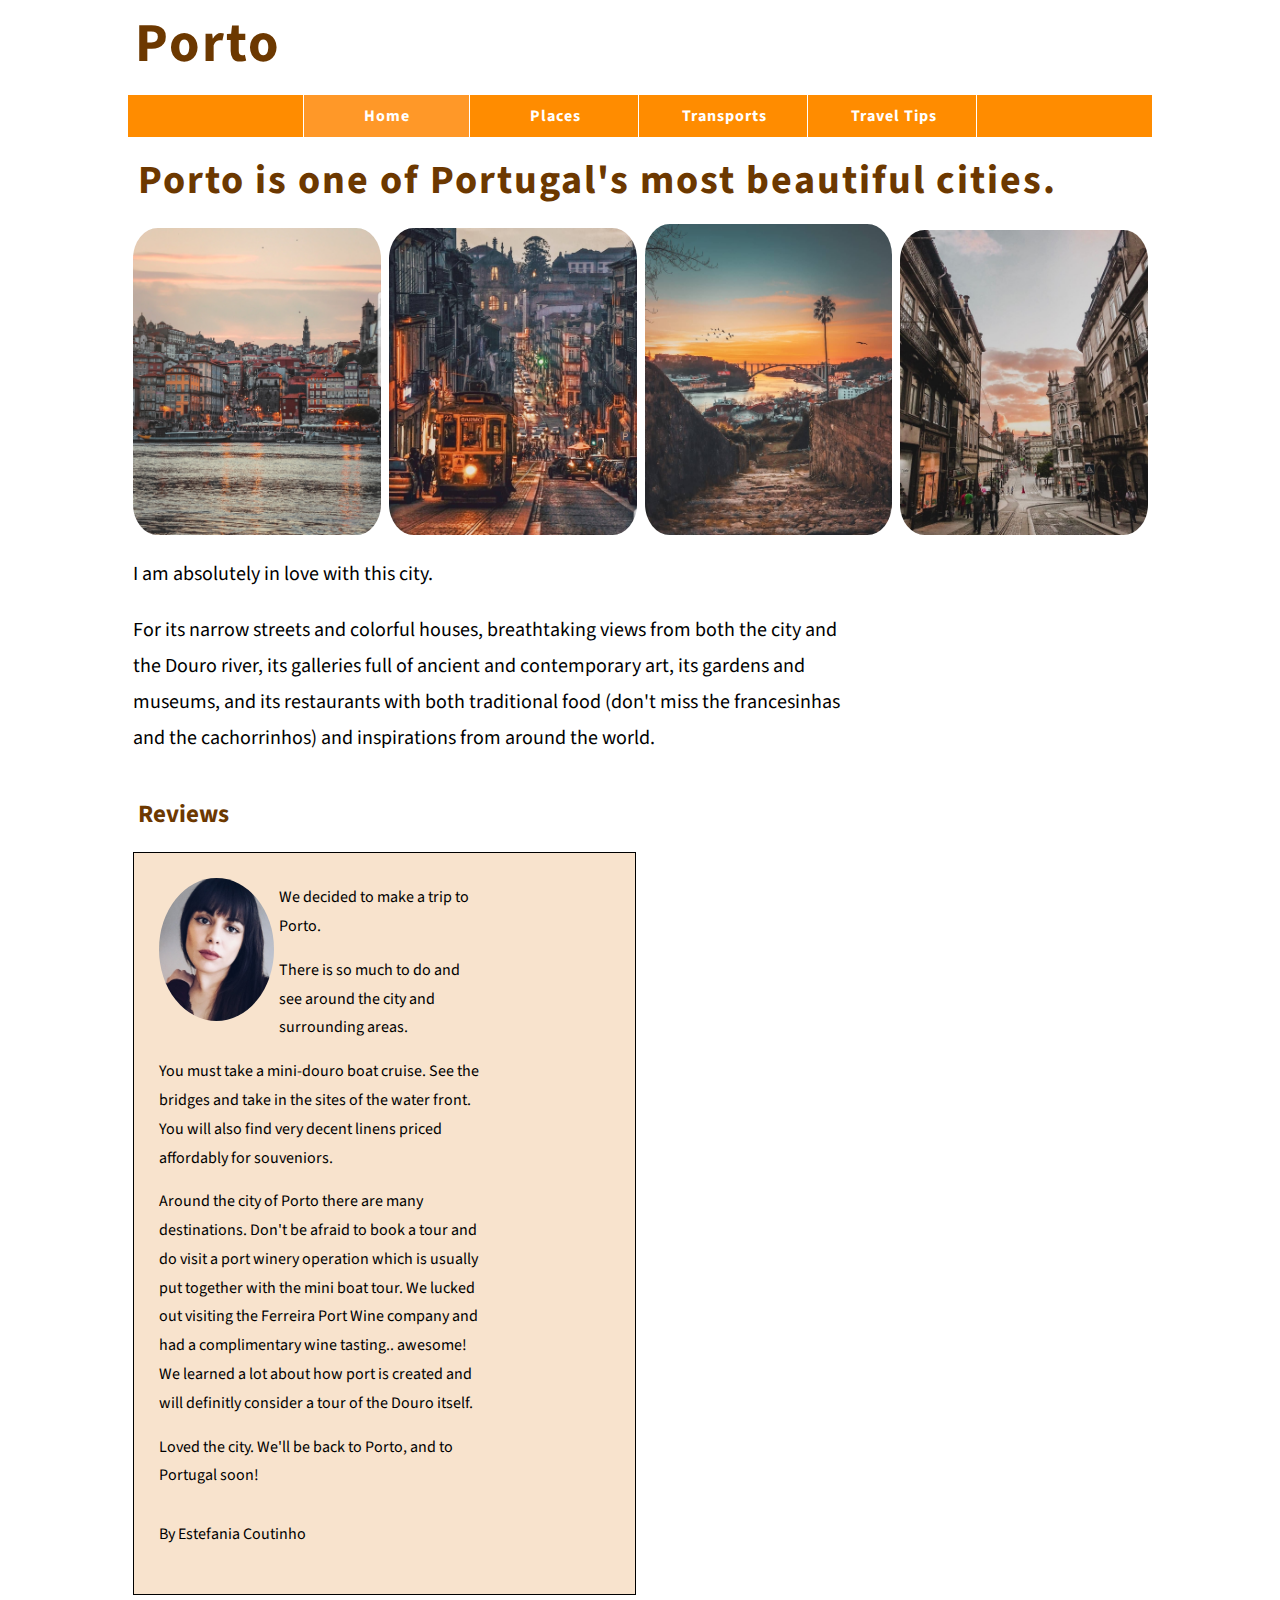
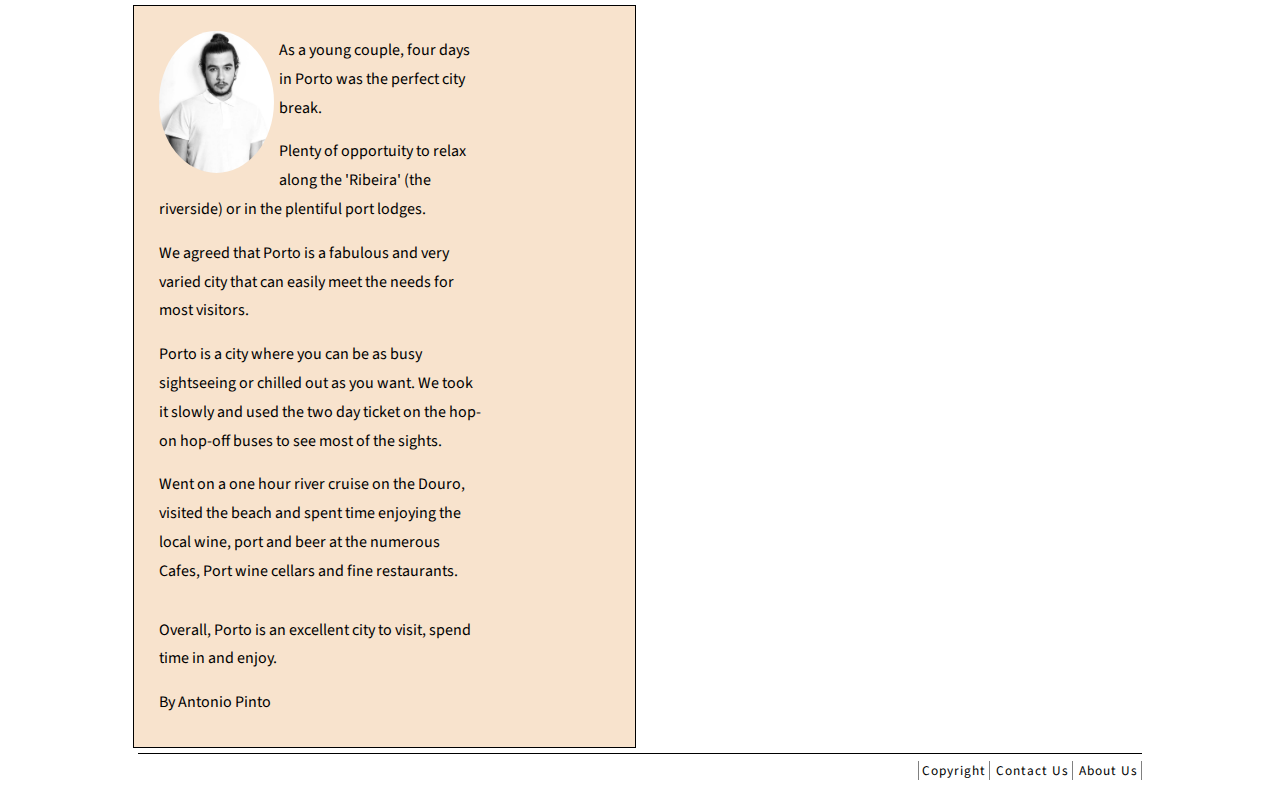
<file: index.html>
<!DOCTYPE html>
<html lang="en">
<head>
	<title>Porto</title>
	<meta charset="UTF-8">
	<link rel="stylesheet" href="styles.css">
	<link href="https://fonts.googleapis.com/css?family=Source+Sans+Pro&display=swap" rel="stylesheet">
</head>

<body>
	<div id="pagewrapper">
		<header>
			<h1>Porto</h1>
		</header>
		<nav id="primarynav">
			<ul>
				<li><a href="#" class="current"><span class="bold">Home</span></a></li>
				<li><a href="places.html"><span class="bold">Places</span></a></li>
				<li><a href="transport.html"><span class="bold">Transports</span></a></li>
				<li><a href="traveltrips.html"><span class="bold">Travel Tips</span></a></li>
			</ul>
		</nav>
		<section class="intro">
			<h2>Porto is one of Portugal's most beautiful cities.</h2>
			
			<!--Picture copyright by RPerspectives instagram account-->
			<img class="frontpage" src="media/ribeiraeclerigos.jpg" alt="Riverside and Cleric Tower">
			<!--Picture copyright by Igor_eezo instagram account-->
			<img class="frontpage" src="media/electrico.jpg" alt="Tram">			
			<!--Picture copyright by RPerspectives instagram account-->
			<img class="frontpage" src="media/sunset.jpg" alt="D. Luis Bridge">	
			<!--Picture copyright by Inesmagomes instagram account-->
			<img class="frontpage" src="media/rua.jpg" alt="Porto's street">
			<p>I am absolutely in love with this city.</p> 
			<p>For its narrow streets and colorful houses,
			breathtaking views from both the city and the Douro river, 
			its galleries full of ancient and contemporary art,
			its gardens and museums, and its restaurants with both traditional food 
			(don't miss the francesinhas and the cachorrinhos) and inspirations 
			from around the world. </p>
			
			
			<p></p>

		</section>
		
		<section>
			<h3>Reviews</h3>
			<article class="reviews">
				<!--Picture copyright by Estefania Coutinho-->
				<img src="media/estefania.jpg" alt="Estefania Coutinho">
				<p>We decided to make a trip to Porto.</p>
				<p>There is so much to do and see around the city and surrounding areas.</p>
				<p>You must take a mini-douro boat cruise. See the bridges and take in the sites of the water front. 
				You will also find very decent linens priced affordably for souveniors.</p>
				<p>Around the city of Porto there are many destinations. 
				Don't be afraid to book a tour and do visit a port winery operation which is usually put together with the mini boat tour. 
				We lucked out visiting the Ferreira Port Wine company and had a complimentary wine tasting.. awesome! 
				We learned a lot about how port is created and will definitly consider a tour of the Douro itself.</p> 
				<p>Loved the city. We'll be back to Porto, and to Portugal soon!</p>
				<p></p>
				<p>By Estefania Coutinho</p>
				<p></p>
			</article>
			<article class="reviews">
				<!--Picture copyright by Antonio Pinto-->
				<img src="media/antonio.jpg" alt="Antonio Pinto">
				<p>As a young couple, four days in Porto was the perfect city break.</p>
				<p>Plenty of opportuity to relax along the 'Ribeira' (the riverside) or in the plentiful port lodges.</p> 
				<p>We agreed that Porto is a fabulous and very varied city that can easily meet the needs for most visitors.</p>
				<p>Porto is a city where you can be as busy sightseeing or chilled out as you want. 
				We took it slowly and used the two day ticket on the hop-on hop-off buses to see most of the sights.</p>
				<p>Went on a one hour river cruise on the Douro, visited the beach and spent time enjoying the local wine, port and beer at the numerous Cafes, 
				Port wine cellars and fine restaurants. <p>
				<p>Overall, Porto is an excellent city to visit, spend time in and enjoy.</p>
				<p>By Antonio Pinto</p>			
			</article>
		</section>
		
		
		<footer>
			<nav id="footerlinks">
				<ul>
					<li><a href="#">Copyright</a></li>
					<li><a href="#">Contact Us</a></li>
					<li><a href="#">About Us</a></li>
				</ul>
			</nav>
		</footer>
	</div>
</body>
</file>
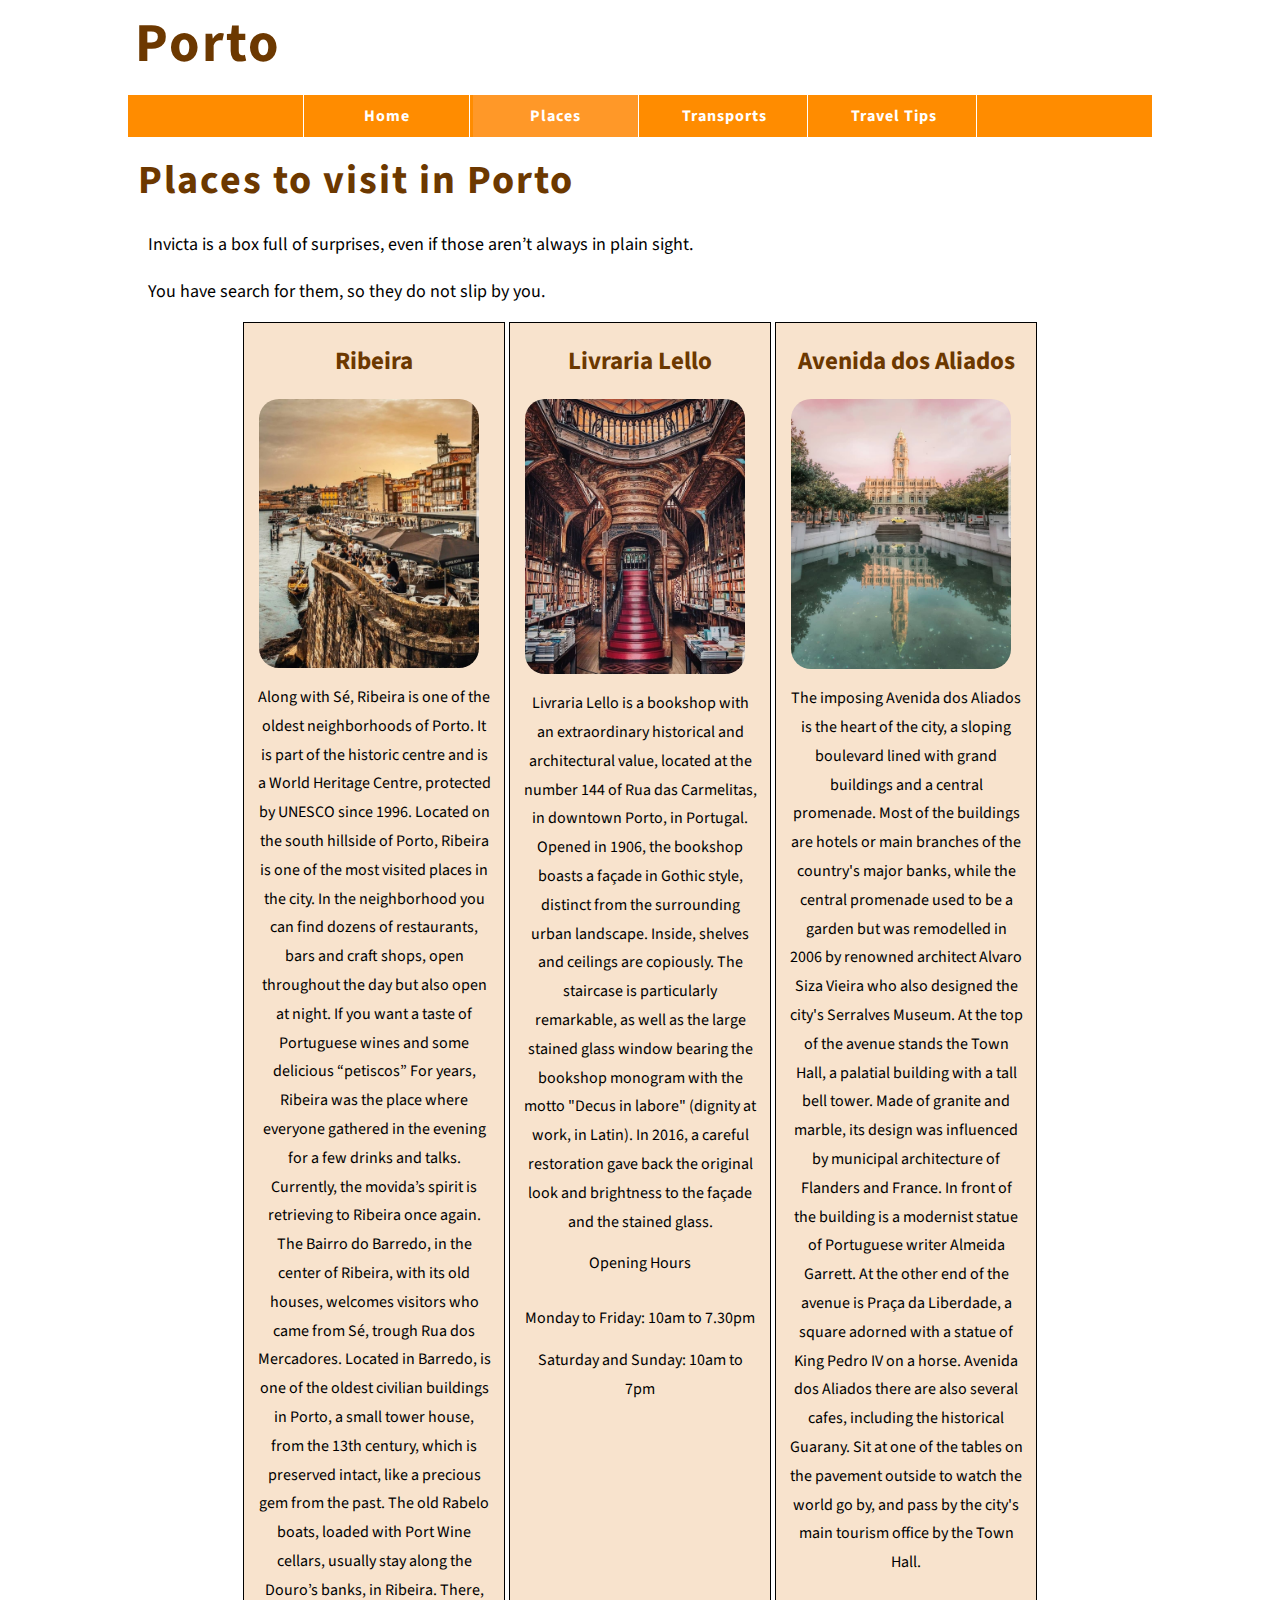
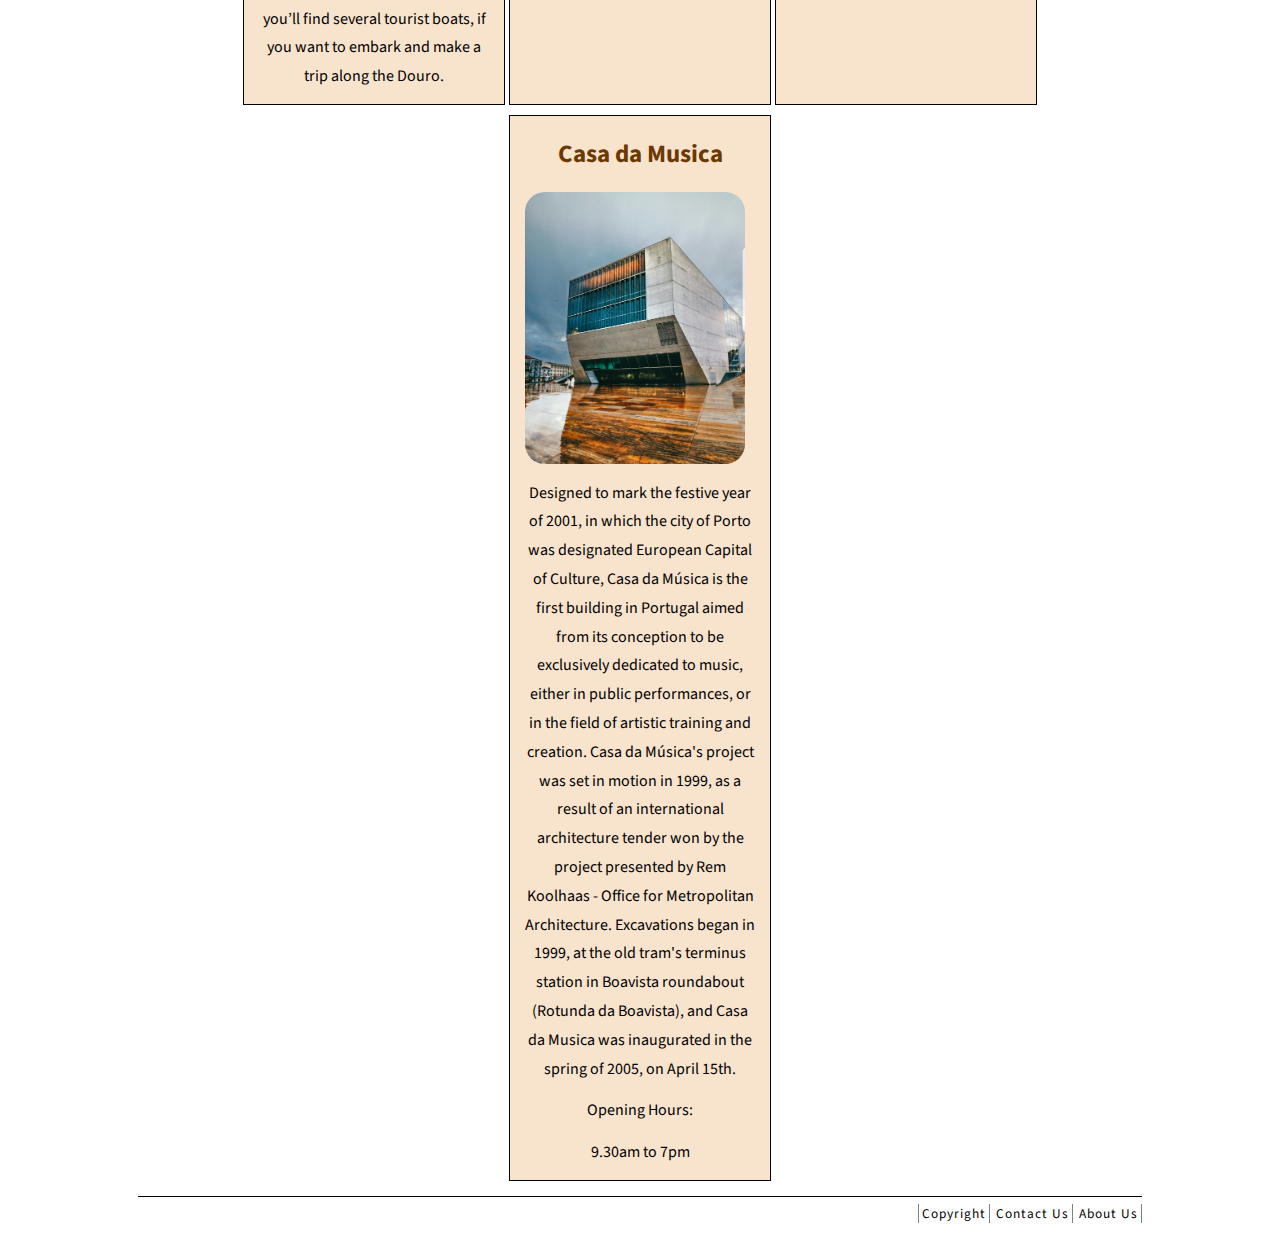
<file: places.html>
<!DOCTYPE html>
<html lang="en">
<head>
	<title>Porto</title>
	<meta charset="UTF-8">
	<link rel="stylesheet" href="styles.css">
	<link href="https://fonts.googleapis.com/css?family=Source+Sans+Pro&display=swap" rel="stylesheet">
</head>

<body>
	<div id="pagewrapper">
		
		<header>
			<h1>Porto</h1>
		</header>
		<nav id="primarynav">
			<ul>
				<li><a href="homepage.html"><span class="bold">Home</span></a></li>
				<li><a href="#" class="current"><span class="bold">Places</span></a></li>
				<li><a href="transport.html"><span class="bold">Transports</span></a></li>
				<li><a href="traveltrips.html"><span class="bold">Travel Tips</span></a></li>
			</ul>
		</nav>
		<section class="visit">
			<h2> Places to visit in Porto</h2>
			<p>Invicta is a box full of surprises, 
			even if those aren’t always in plain sight.</p>
			<p>You have search for them, so they do not slip by you.</p>
		</section>
		<section class="gallery">
			<article class="places">
				<h3>Ribeira</h3>
				<!--Picture copyright by Rperspectives instagram account-->
				<img src="media/ribeira.jpg" alt="Riverside">
				<p>Along with Sé, Ribeira is one of the oldest neighborhoods of Porto.
				It is part of the historic centre and is a World Heritage Centre, 
				protected by UNESCO since 1996.
				Located on the south hillside of Porto,
				Ribeira is one of the most visited places in the city.
				In the neighborhood you can find dozens of restaurants, 
				bars and craft shops, open throughout the day but also open at night. 
				If you want a taste of Portuguese wines 
				and some delicious “petiscos”
				For years, Ribeira was the place where everyone gathered
				in the evening for a few drinks and talks.
				Currently, the movida’s spirit is retrieving 
				to Ribeira once again.
				The Bairro do Barredo, in the center of Ribeira,
				with its old houses, welcomes visitors who came from Sé, 
				trough Rua dos Mercadores. Located in Barredo, is one 
				of the oldest civilian buildings in Porto, a small tower house, 
				from the 13th century, which is preserved intact, 
				like a precious gem from the past.
				The old Rabelo boats, loaded with Port Wine cellars,
				usually stay along the Douro’s banks, in Ribeira. 
				There, you’ll find several tourist boats, if you want 
				to embark and make a trip along the Douro.</p>
			</article>
			<article class="places">
				<h3>Livraria Lello</h3>
				<!--Picture copyright by Joethommas instagram account-->
				<img src="media/lello.jpg" alt="Lello Bookstore">
				<p>Livraria Lello is a bookshop with an extraordinary 
				historical and architectural value, 
				located at the number 144 of Rua das Carmelitas, 
				in downtown Porto, in Portugal. 
				Opened in 1906, the bookshop boasts a façade in Gothic style,
				distinct from the surrounding urban landscape. 
				Inside, shelves and ceilings are copiously. 
				The staircase is particularly remarkable,
				as well as the large stained glass window bearing 
				the bookshop monogram with the motto "Decus in labore" 
				(dignity at work, in Latin).
				In 2016, a careful restoration gave back the original 
				look and brightness to the façade and 
				the stained glass.</p>
				<p>Opening Hours<p>
				<p>Monday to Friday: 10am to 7.30pm</p>
				<p>Saturday and Sunday: 10am to 7pm</p>
			</article>
			<article class="places">
				<h3>Avenida dos Aliados</h3>
				<!--Picture copyright by Rperspectives instagram account-->
				<img src="media/aliados.jpg" alt="Avenida dos Aliados">
				<p>The imposing Avenida dos Aliados is the heart of the city,
				a sloping boulevard lined with grand buildings and a central 
				promenade. 
				Most of the buildings are hotels or main branches 
				of the country's major banks, while the central promenade used 
				to be a garden but was remodelled in 2006 by renowned architect 
				Alvaro Siza Vieira who also designed the city's Serralves Museum. 
				At the top of the avenue stands the Town Hall, 
				a palatial building with a tall bell tower. 
				Made of granite and marble, its design was influenced
				by municipal architecture of Flanders and France. 
				In front of the building is a modernist statue of Portuguese 
				writer Almeida Garrett. 
				At the other end of the avenue is Praça da Liberdade,
				a square adorned with a statue of King Pedro IV on a horse. 
				Avenida dos Aliados there are also several cafes,
				including the historical Guarany. 
				Sit at one of the tables on the pavement outside 
				to watch the world go by, and pass by the city's
				main tourism office by the Town Hall. </p>
			</article>
			
			<article class="places">
				<h3>Casa da Musica</h3>
				<!--Picture copyright by Rperspectives instagram account-->
				<img src="media/casadamusica.jpg" alt="Casa da Musica">
				<p>Designed to mark the festive year of 2001, 
				in which the city of Porto was designated European Capital of Culture,
				Casa da Música is the first building in Portugal
				aimed from its conception to be exclusively dedicated 
				to music, either in public performances, or in the field of artistic
				training and creation.
				Casa da Música's project was set in motion in 1999, 
				as a result of an international architecture tender won by 
				the project presented by Rem Koolhaas - 
				Office for Metropolitan Architecture.
				Excavations began in 1999, at the old tram's terminus station
				in Boavista roundabout (Rotunda da Boavista),
				and Casa da Musica was inaugurated in the spring of 2005,
				on April 15th.</p>
				<p>Opening Hours:</p>
				<p>9.30am to 7pm</p>
			</article>
		</section>
		
		<footer>
			<nav id="footerlinks">
				<ul>
					<li><a href="#">Copyright</a></li>
					<li><a href="#">Contact Us</a></li>
					<li><a href="#">About Us</a></li>
				</ul>
			</nav>
		</footer>
	</div>
</body>
</file>
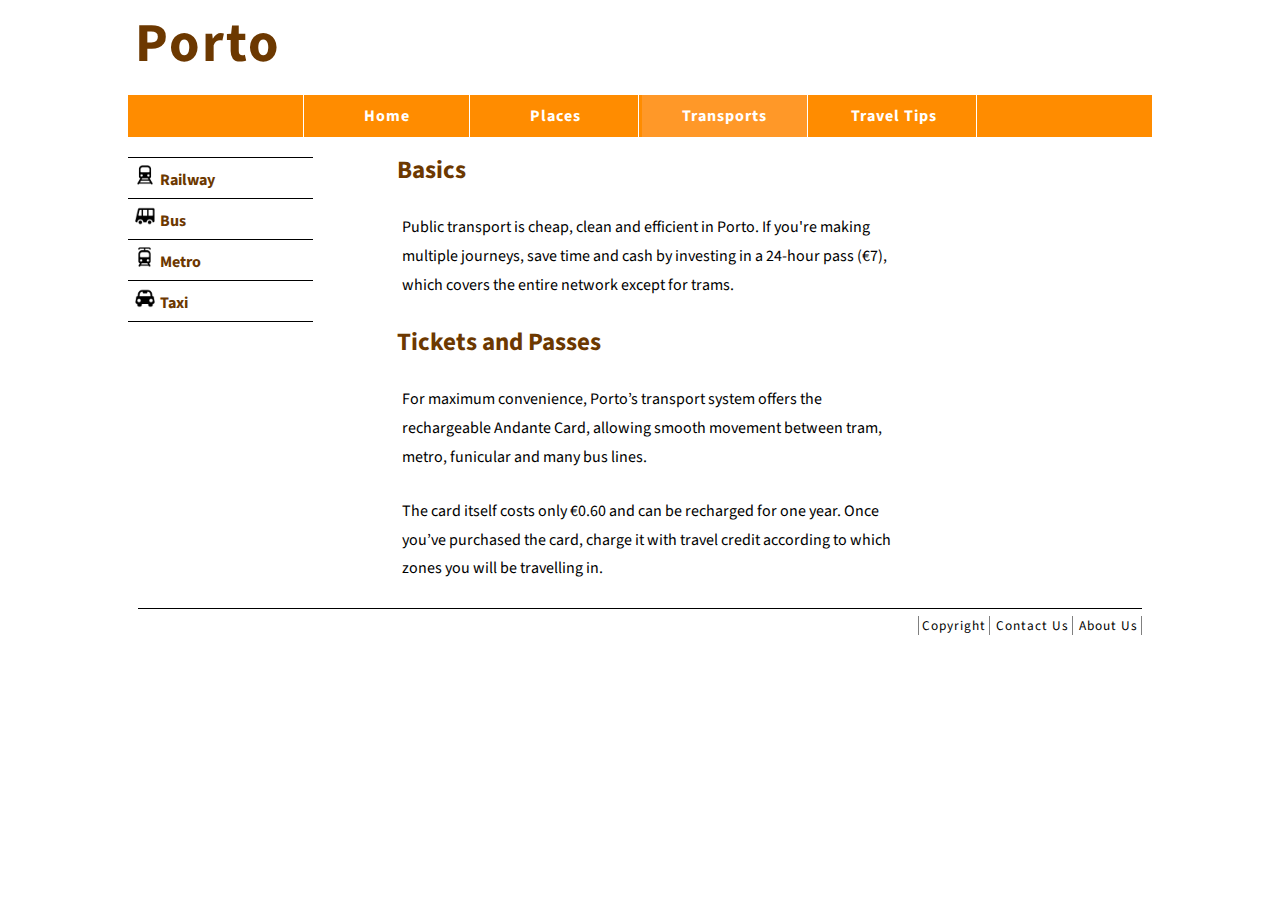
<file: transport.html>
<!DOCTYPE html>
<html lang="en">
<head>
	<title>Porto</title>
	<meta charset="UTF-8">
	<link rel="stylesheet" href="styles.css">
	<link href="https://fonts.googleapis.com/css?family=Source+Sans+Pro&display=swap" rel="stylesheet">
</head>

<body>
	<div id="pagewrapper">
		
		<header>
			<h1>Porto</h1>
		</header>
		<nav id="primarynav">
			<ul>
				<li><a href="homepage.html"><span class="bold">Home</span></a></li>
				<li><a href="places.html"><span class="bold">Places</span></a></li>
				<li><a href="#" class="current"><span class="bold">Transports</span></a></li>
				<li><a href="traveltrips.html"><span class="bold">Travel Tips</span></a></li>
			</ul>
		</nav>
		<div id="columncontainer">
			<div id="leftcol">
				<nav id="secondarynav">
					<ul>
						<li><a href="#"><img class="transport" src="media/PNG/TRANSPORT/train.png" alt="train sign"><span class="bold">Railway</span></a></li>
						<li><a href="#"><img class="transport" src="media/PNG/TRANSPORT/bus.png" alt="bus sign"><span class="bold">Bus</span></a></li>
						<li><a href="#"><img class="transport" src="media/PNG/TRANSPORT/metro.png" alt="metro sign"><span class="bold">Metro</span></a></li>
						<li><a href="#"><img class="transport" src="media/PNG/TRANSPORT/taxi.png" alt="taxi sign"><span class="bold">Taxi</span></a></li>
					</ul>
				</nav>
			</div>
			<div id="rightcol">
				<section id="content">
					<h3>Basics</h3>
					<p>Public transport is cheap, clean and efficient in Porto.
					If you're making multiple journeys,
					save time and cash by investing in a 24-hour pass (€7),
					which covers the entire network except for trams. </p>
					<h3>Tickets and Passes</h3>
					<p>For maximum convenience, Porto’s transport system offers 
					the rechargeable Andante Card, allowing smooth movement 
					between tram, metro, funicular and many bus lines.</p>
					<p>The card itself costs only €0.60 
					and can be recharged for one year.
					Once you’ve purchased the card, charge it with
					travel credit according to which zones you will
					be travelling in.</p>
				</section>
			</div>
		</div>
		
		<footer>
			<nav id="footerlinks">
				<ul>
					<li><a href="#">Copyright</a></li>
					<li><a href="#">Contact Us</a></li>
					<li><a href="#">About Us</a></li>
				</ul>
			</nav>
		</footer>
	</div>
</body>
</file>
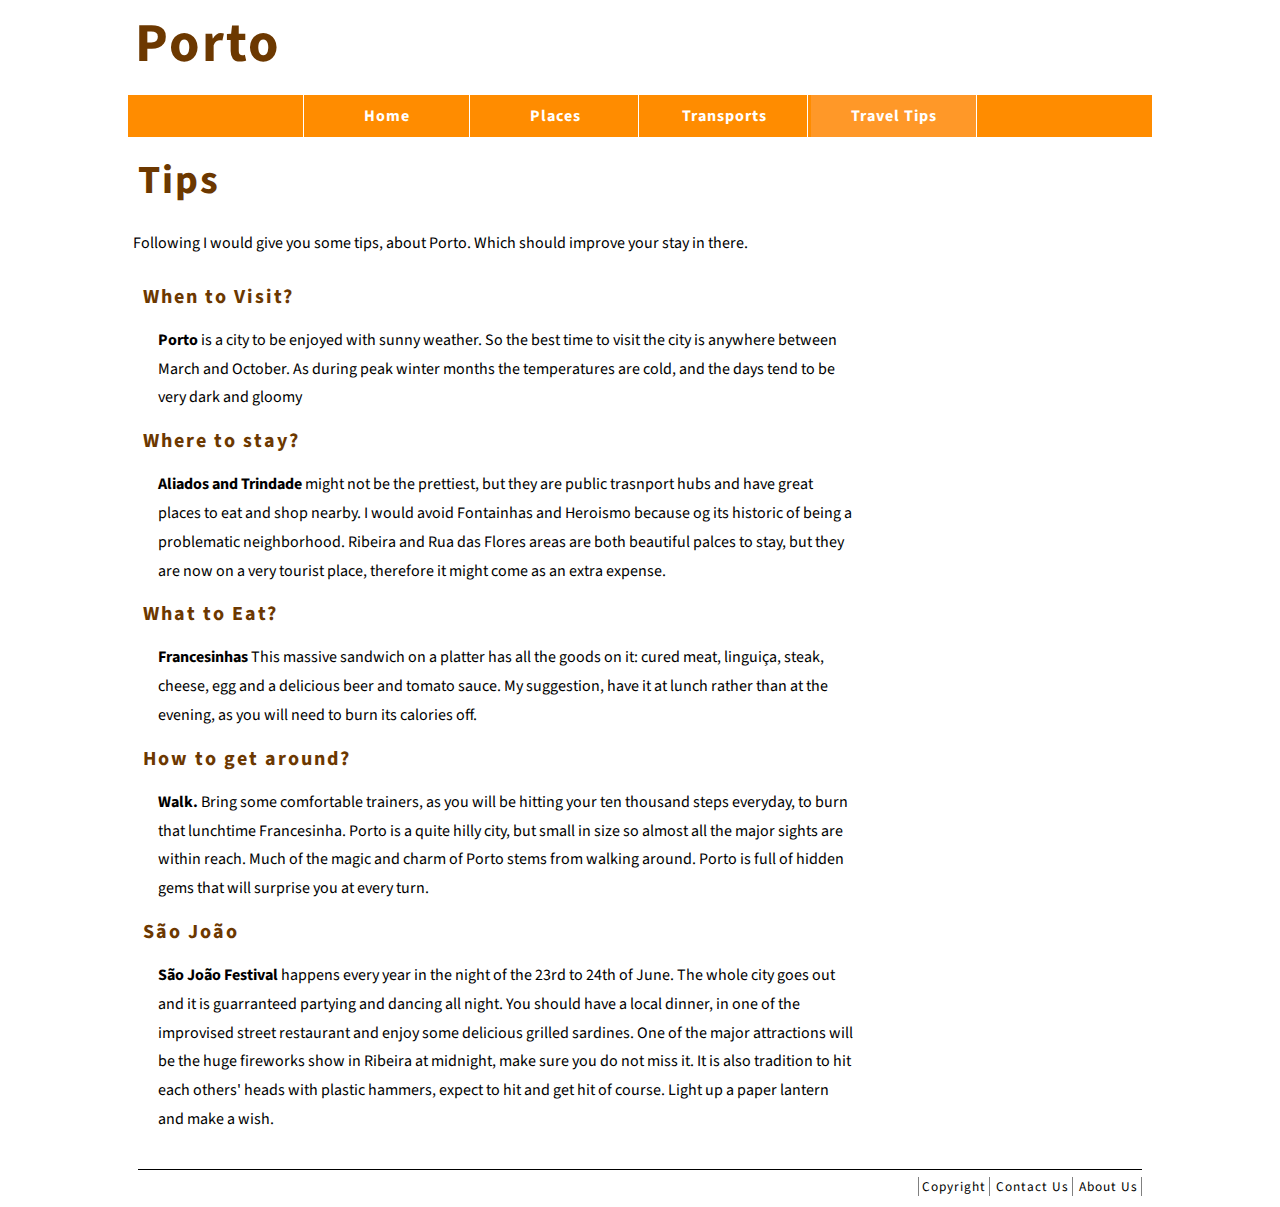
<file: traveltrips.html>
<!DOCTYPE html>
<html lang="en">
<head>
	<title>Porto</title>
	<meta charset="UTF-8">
	<link rel="stylesheet" href="styles.css">
	<link href="https://fonts.googleapis.com/css?family=Source+Sans+Pro&display=swap" rel="stylesheet">
</head>

<body>
	<div id="pagewrapper">
		
		<header>
			<h1>Porto</h1>
		</header>
		<nav id="primarynav">
			<ul>
				<li><a href="homepage.html"><span class="bold">Home</span></a></li>
				<li><a href="places.html"><span class="bold">Places</span></a></li>
				<li><a href="transport.html"<span class="bold">Transports</span></a></li>
				<li><a href="#" class="current"><span class="bold">Travel Tips</span></a></li>
			</ul>
		</nav>
		<section>
			<h2>Tips </h2>
			<p> Following I would give you some tips, about Porto. Which should improve your stay in there.</p>
		</section>
		<section id="traveltips">
			<h4>When to Visit?</h4>
			<p><span class="bold">Porto</span> is a city to be enjoyed with sunny weather.
			So the best time to visit the city is anywhere between March and October.
			As during peak winter months the temperatures are cold, and the days tend
			to be very dark and gloomy</p>
			
			<h4>Where to stay?</h4>
			<p><span class="bold">Aliados and Trindade</span> might not be the prettiest,
			but they are public trasnport hubs and have great places to eat and shop nearby.
			I would avoid Fontainhas and Heroismo because og its historic 
			of being a problematic neighborhood. Ribeira and Rua das Flores areas are both 
			beautiful palces to stay, but they are now on a very tourist place,
			therefore it might come as an extra expense.</p>
			
			<h4>What to Eat?</h4>
			<p><span class="bold">Francesinhas</span> This massive sandwich on a platter
			has all the goods on it: cured meat, linguiça, steak, cheese, 
			egg and a delicious beer and tomato sauce.
			My suggestion, have it at lunch rather than at the evening, as you will need
			to burn its calories off.</p>
			
			<h4>How to get around?</h4>
			<p><span class="bold">Walk.</span> Bring some comfortable trainers,
			as you will be hitting your ten thousand steps everyday,
			to burn that lunchtime Francesinha.
			Porto is a quite hilly city, but small in size so almost all 
			the major sights are within reach. Much of the magic and charm of Porto stems
			from walking around. Porto is full of hidden gems that will surprise you
			at every turn.</p>
			
			<h4>São João</h4>
			<p><span class="bold">São João Festival</span> happens every 
			year in the night of the 23rd to 24th of June. 
			The whole city goes out and it is guarranteed partying and dancing all night.
			You should have a local dinner, in one of the improvised street restaurant 
			and enjoy some delicious grilled sardines. One of the major attractions will be 
			the huge fireworks show in Ribeira at midnight, make sure you do not miss it.
			It is also tradition to hit each others' heads with plastic hammers, 
			expect to hit and get hit of course. Light up a paper lantern and make a wish.</p>
			
			
			
		</section>
		
		<footer>
			<nav id="footerlinks">
				<ul>
					<li><a href="#">Copyright</a></li>
					<li><a href="#">Contact Us</a></li>
					<li><a href="#">About Us</a></li>
				</ul>
			</nav>
		</footer>
	</div>
</body>
</file>
<file: styles.css>
* {
	padding: 0;
	margin: 0;
	font-size: 100%;
}

Body {
	font-family: 'Source Sans Pro', sans-serif;
}


#pagewrapper {
	width: 80%;
	margin: 5px auto;
}


	

/* travel tips */

#traveltips {
	margin: 5px;
	padding: 10px;
}

#traveltips p {
	margin: 5px;
	padding: 10px;
}

/* Two column layout */

#rightcol {
	width: 70%;
	vertical-align: top;
	display: inline-block;
}

#leftcol {
	width: 25%;
	vertical-align: top;
	display: inline-block;
}

#content p {
	padding: 10px;
	margin: 5px;
}

/* Primary navigation menu */

#primarynav {
	background-color: darkorange;
	text-align: center;

}

#primarynav li {
	list-style: none;
	display: inline-block;
}

#primarynav a {
	text-decoration: none;
	color: white;
	padding: 10px 20px;
	display: inline-block;
	border-right: 1px solid white;
	text-align: center;
	min-width: 125px;
	letter-spacing: 0.0625rem;
}

#primarynav li:first-child a {
	border-left: 1px solid white;
}

#primarynav a:hover, #secondary a:hover {
	color: black;
}

#primarynav .current {
	background-color: #FF9828;
}

/* Secondary nav menu */

#secondarynav ul {
	margin-top: 10px;
	padding: 10px 0px;
}

#secondarynav li {
	list-style: none;
	width: 70%;
	border-bottom: 1.5px solid black;
	padding: 3px;
}

#secondarynav li:first-child {
	border-top: 1.5px solid black;
}

#secondarynav a {
	color: #6C3800;
	text-decoration: none;
	display: block;
	padding: 4px;
}

#secondarynav a:hover {
	color: #C46600
}

/* footer */

#footerlinks {
	clear: left;
	border-top: 1px solid black;
	text-align: right;
	margin: 10px;
}

#footerlinks ul {
	margin: 5px auto;

}

#footerlinks li {
	display: inline-block;
	list-style: none;
	font-size: smaller;
	border-right: 1px solid gray;
	
}

#footerlinks a {
	text-decoration: none;
	color: black;
	letter-spacing: 0.0625rem;
	padding: 3px;
}

#footerlinks li:first-child {
	border-left: 1px solid gray;
}

#footerlinks a:hover {
	color: gray;
}

/* Headings and Paragraphs */

p, address {
	line-height: 1.8;
	padding: 5px;
	max-width: 70%;
	margin: 5px 0;
}

h1 {
	margin: 2px;
	font-size: 55px;
	padding: 0 0 10px 5px;
}

h2 {
	Font-size: 40px;
	margin: 5px 0;
	padding:10px;
}

h3 {
	font-size: 25px;
	margin: 5px 0;
	padding: 10px;
	color: #6C3800;
}

h4 {
	font-size: 20px;
	margin: 5px 0;
}

h1, h2, h4 {
	color: #6C3800;
	letter-spacing: 0.125rem;
} 

/* Introduction */

.intro p {
	margin-top: 10px;
	font-size: 20px;
}


/* Pictures */

.frontpage {
	border-radius: 10%;
	max-width: 100%;
	width: 24.2%;
	margin-left: 5px;
	}
	
/* Reviews */

.reviews {
	width: 45%;
	border: 1px solid black;
	float: left;
	background-color:#F8E3CD;
	max-width: 600px;
	padding: 20px;
	margin: 5px;
}

.reviews img {
	float: left;
	padding: 5px;
	width: 25%;
	border-radius: 100%;
}
	
/* Places to visit */

.visit p {
	margin: 5px;
	margin-left: 10px;
	padding: 10px;
	font-size: 18px;
	line-height: 1.2;
}

.gallery {
	display: flex;
	flex-direction: row;
	justify-content: center;
	flex-wrap: wrap;
	margin-top: 5px;
}

.places {
	width: 250px;
	margin: 5px 2px;
	background-color:#F8E3CD;
	padding: 5px;
	border: 1px solid black;
	text-align: center;
}

.places img {
	display: block;
	margin: 10px;
	width: 88%;
	border-radius:20px;
	
}

.places h3 {
	text-align: center;
	color: #6C3800;
}

.places p {
	max-width: 100%;
	margin: 3px;
}

/* transports */ 

.transport {
	width: 20px;
	margin-right: 5px;
}

/* Span */

.bold {
	font-weight: bold;
}
</file>
